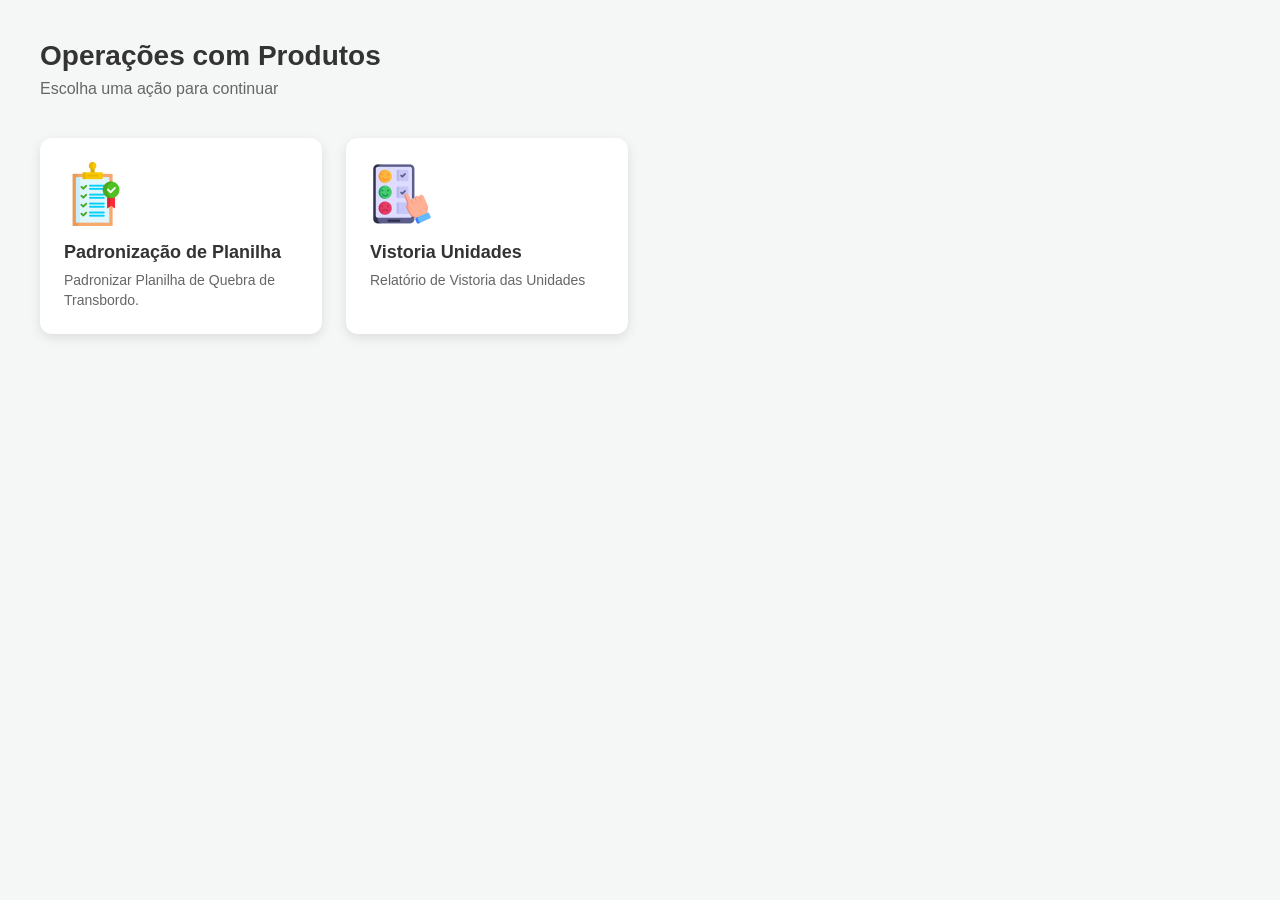
<file: index.html>
<!DOCTYPE html>
<html lang="pt-br">
<head>
    <meta charset="UTF-8">
    <meta name="viewport" content="width=device-width, initial-scale=1.0">
    <title>Gerenciamento de Sites</title>
    <link rel="shortcut icon" href="assets/favicon.ico" type="image/x-icon">
    <style>
        :root {
            --primary-color: #333;
            --secondary-color: #666;
            --bg-color: #f4f7f6;
            --card-bg: #ffffff;
            --shadow: 0 4px 12px rgba(0, 0, 0, 0.1);
            --hover-shadow: 0 8px 24px rgba(0, 0, 0, 0.15);
        }

        * {
            margin: 0;
            padding: 0;
            box-sizing: border-box;
            font-family: 'Segoe UI', Tahoma, Geneva, Verdana, sans-serif;
        }

        body {
            background-color: var(--bg-color);
            padding: 40px 20px;
            color: var(--primary-color);
        }

        .container {
            max-width: 1200px;
            margin: 0 auto;
        }

        header {
            margin-bottom: 40px;
        }

        header h1 {
            font-size: 28px;
            font-weight: 600;
            margin-bottom: 8px;
        }

        header p {
            color: var(--secondary-color);
            font-size: 16px;
        }

        .grid {
            display: grid;
            grid-template-columns: repeat(auto-fill, minmax(250px, 1fr));
            gap: 24px;
        }

        .card {
            background-color: var(--card-bg);
            border-radius: 12px;
            padding: 24px;
            box-shadow: var(--shadow);
            transition: transform 0.2s ease, box-shadow 0.2s ease;
            cursor: pointer;
            display: flex;
            flex-direction: column;
            align-items: flex-start;
            text-decoration: none;
            color: inherit;
        }

        .card:hover {
            transform: translateY(-5px);
            box-shadow: var(--hover-shadow);
        }

        .icon-container {
            width: 64px;
            height: 64px;
            margin-bottom: 16px;
            display: flex;
            align-items: center;
            justify-content: center;
        }

        .icon-container img {
            max-width: 100%;
            max-height: 100%;
            object-fit: contain;
        }

        .card h2 {
            font-size: 18px;
            font-weight: 600;
            margin-bottom: 8px;
        }

        .card p {
            font-size: 14px;
            color: var(--secondary-color);
            line-height: 1.4;
        }

        @media (max-width: 600px) {
            .grid {
                grid-template-columns: 1fr;
            }
        }
    </style>
</head>
<body>

    <div class="container">
        <header>
            <h1>Operações com Produtos</h1>
            <p>Escolha uma ação para continuar</p>
        </header>

        <div class="grid">
            <!-- Card 1 -->
            <a href="Padronização de planilha - Quebra de Embarque/index.html" class="card">
                <div class="icon-container">
                    <!-- Substitua o src pelo caminho da sua imagem -->
                    <img src="assets/icone-padronizacao.png" alt="Padronização">
                </div>
                <h2>Padronização de Planilha</h2>
                <p>Padronizar Planilha de Quebra de Transbordo.</p>
            </a>

            <!-- Card 2 -->
            <a href="Relatório Vistoria Unidades/editor.html" class="card">
                <div class="icon-container">
                    <img src="assets/icone-vistoria.png" alt="Dashboards">
                </div>
                <h2>Vistoria Unidades</h2>
                <p>Relatório de Vistoria das Unidades</p>
            </a>

        </div>
    </div>

</body>
</html>
</file>
